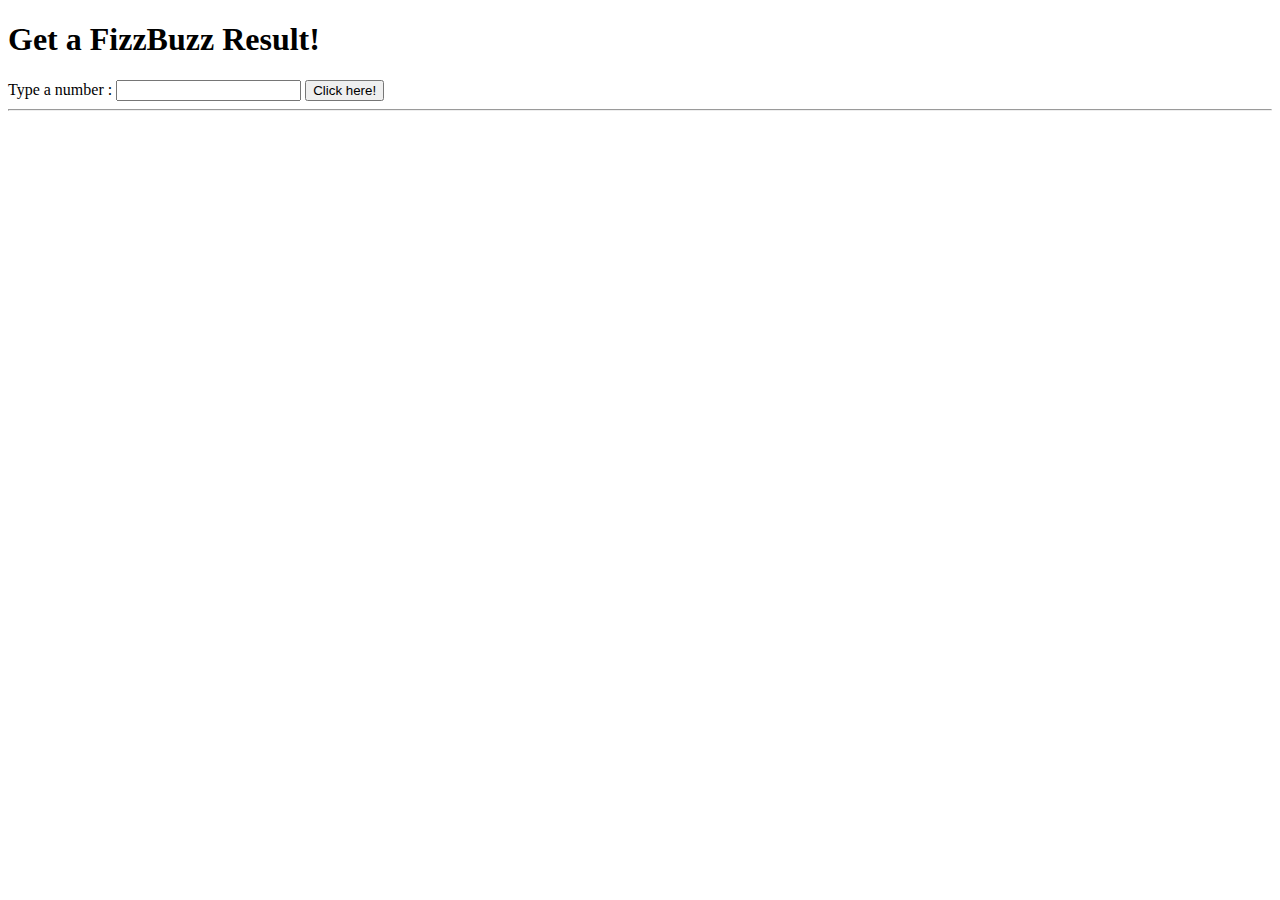
<file: fizzbuzz/index.html>
<!DOCTYPE html>
<html lang="en">
  <head>
    <meta charset="UTF-8" />
    <meta http-equiv="X-UA-Compatible" content="IE=edge" />
    <meta name="viewport" content="width=device-width, initial-scale=1.0" />
    <title>FizzBuzz</title>
  </head>
  <body>
    <h1>Get a FizzBuzz Result!</h1>
    Type a number :
    <input type="text" id="input" />
    <button id="submit">Click here!</button>
    <hr />
    <div id="output"></div>

    <script>
      "use strict";
      const inputForm = document.querySelector("#input");
      const submitButton = document.querySelector("#submit");
      const outputDiv = document.querySelector("#output");
      submitButton.addEventListener("click", () => {
        check();
      });

      function check() {
        let value = inputForm.value;

        if (value == 0) {
            console.error("invalid input");
            outputDiv.innerHTML += `<p style="color: red;">invalid input</p>`
        } else if(value % 3 == 0 && value % 5 == 0) {
            console.log("FizzBuzz!");
            outputDiv.innerHTML += `<p>FizzBuzz!</p>`
        } else if (value % 3 == 0) {
            console.log("Fizz");
            outputDiv.innerHTML += `<p>Fizz</p>`
        } else if (value % 5 == 0) {
            console.log("Buzz");
            outputDiv.innerHTML += `<p>Buzz</p>`
        } else if (value > 0 || value < 0) {
            console.log(value);
            outputDiv.innerHTML += `<p>${value}</p>`
        } else {
            console.error("invalid input");
            outputDiv.innerHTML += `<p style="color: red;">invalid input</p>`
        }
      }
    </script>
  </body>
</html>
</file>
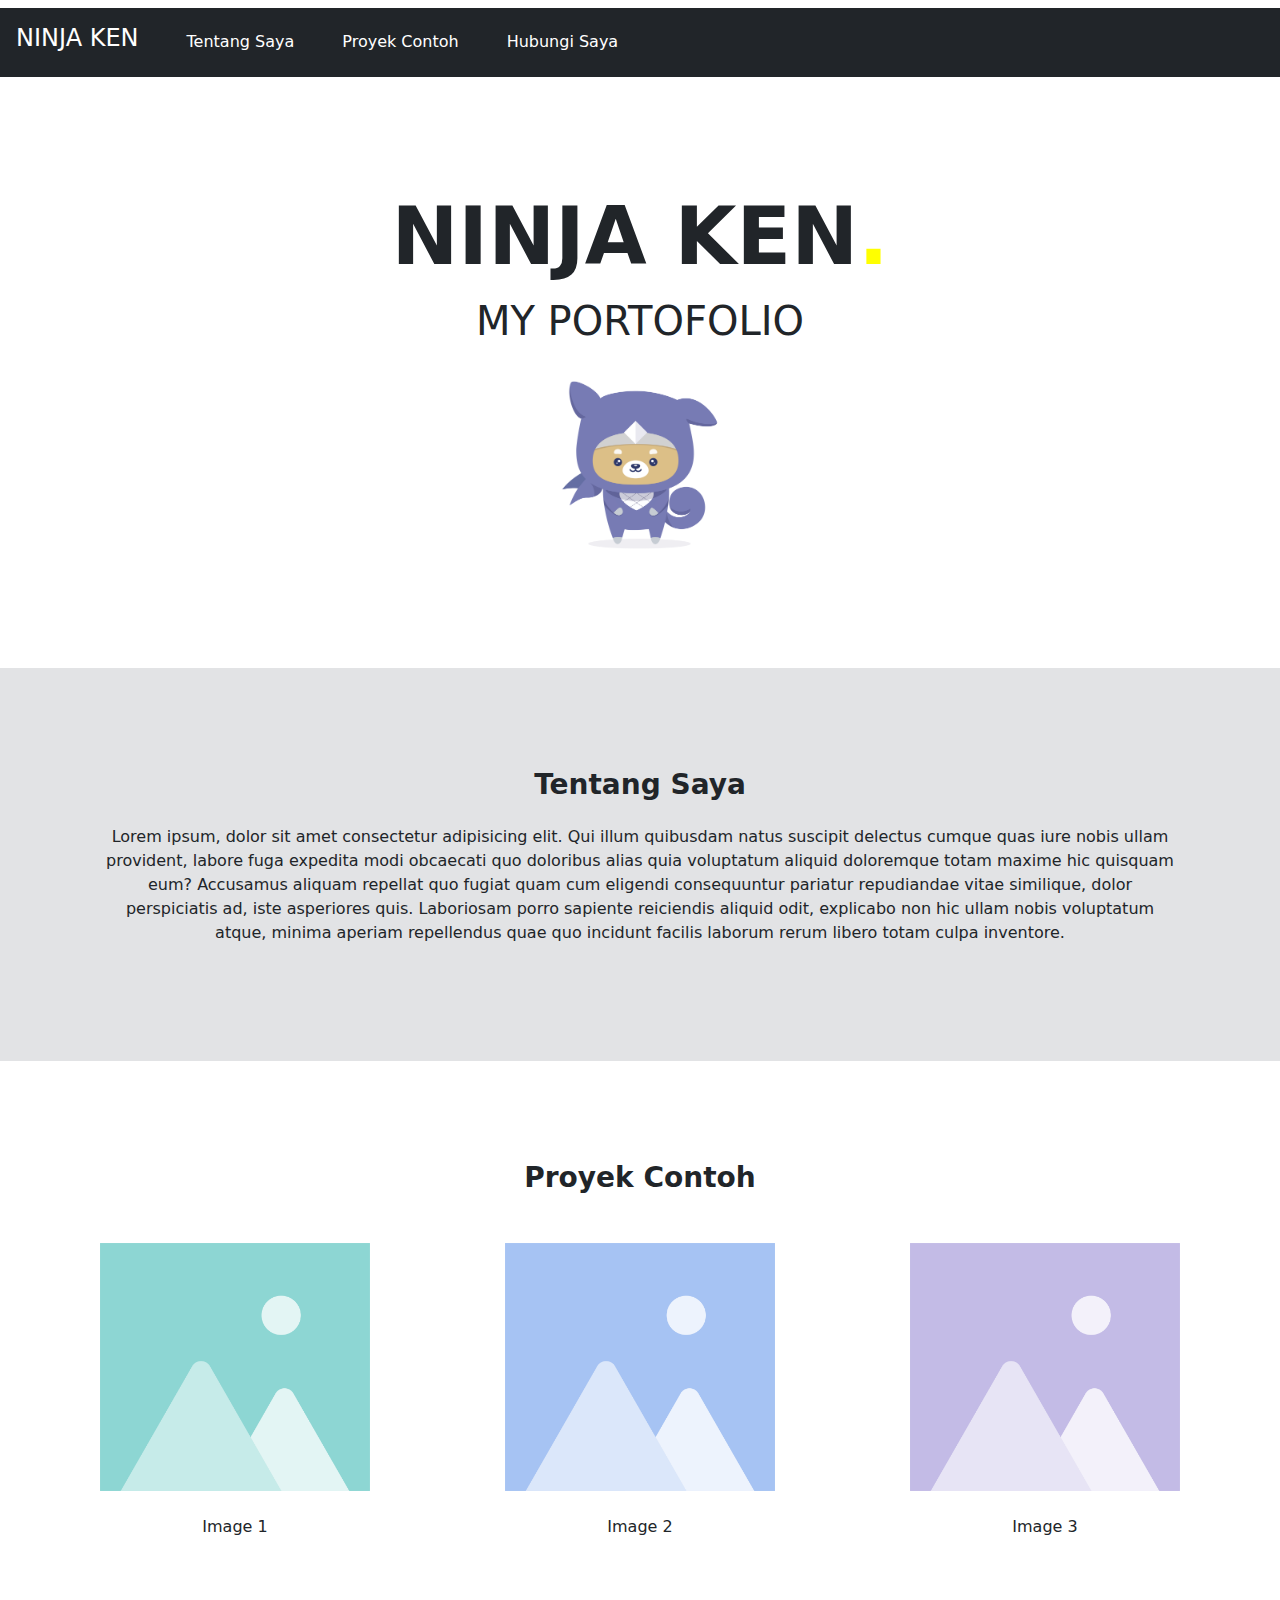
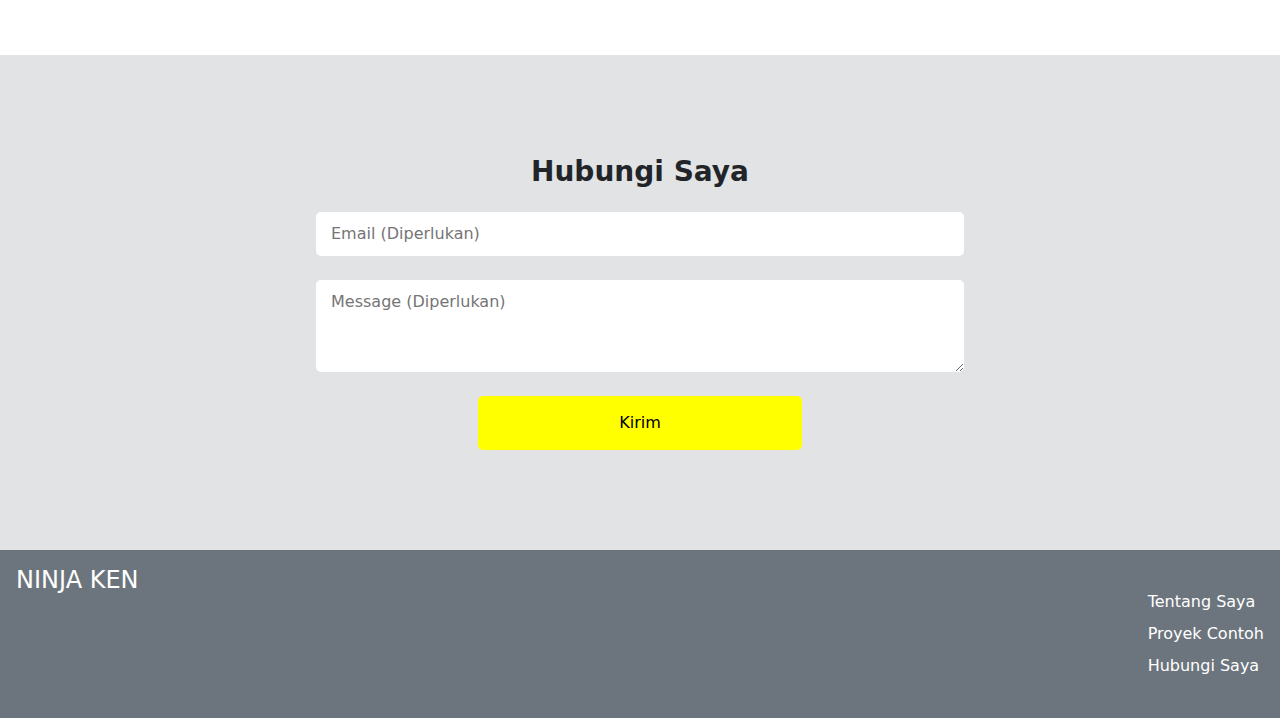
<file: latihan-html-css/index.html>
<!DOCTYPE html>
<html lang="en">
  <head>
    <meta charset="UTF-8" />
    <meta http-equiv="X-UA-Compatible" content="IE=edge" />
    <meta name="viewport" content="width=device-width, initial-scale=1.0" />
    <title>Ninja Ken</title>

    <link rel="stylesheet" href="https://cdn.jsdelivr.net/npm/bootstrap@5.3.0-alpha3/dist/css/bootstrap.min.css">
    <link rel="stylesheet" href="src/style.css">
  </head>
  <body>
    <header class="d-flex justify-content-center align-items-center mt-2 p-3 text-bg-dark">
        <h1 class="fs-4">NINJA KEN</h1>
        <a href="#tentang-saya" class="ms-5 text-white text-decoration-none">Tentang Saya</a>
        <a href="#proyek-contoh" class="ms-5 text-white text-decoration-none">Proyek Contoh</a>
        <a href="#hubungi-saya" class="ms-5 me-auto text-white text-decoration-none">Hubungi Saya</a>
    </header>
    <div class="main text-center">
        <p class="name m-0">NINJA KEN<span>.</span></p>
        <p class="display-6">MY PORTOFOLIO</p>
        <div class="ninja-ken"></div>
    </div>
    <div id="tentang-saya" class="bg-secondary-subtle text-center">
        <h2 class="mb-4 fs-3"><strong>Tentang Saya</strong></h2>
        <p>Lorem ipsum, dolor sit amet consectetur adipisicing elit.
            Qui illum quibusdam natus suscipit delectus cumque quas
            iure nobis ullam provident, labore fuga expedita modi
            obcaecati quo doloribus alias quia voluptatum aliquid
            doloremque totam maxime hic quisquam eum? Accusamus
            aliquam repellat quo fugiat quam cum eligendi consequuntur
            pariatur repudiandae vitae similique, dolor perspiciatis ad,
            iste asperiores quis. Laboriosam porro sapiente reiciendis
            aliquid odit, explicabo non hic ullam nobis voluptatum atque,
            minima aperiam repellendus quae quo incidunt facilis laborum
            rerum libero totam culpa inventore.</p>
        </div>
        <div id="proyek-contoh" class="text-center">
            <h2 class="mb-4 fs-3"><strong>Proyek Contoh</strong></h2>
            <div class="daftar-proyek d-flex justify-content-between align-items-center">
                <div>
                    <img src="src/1.png" class="d-block my-4">
                    <p>Image 1</p>
                </div>
                <div>
                    <img src="src/2.png" class="d-block my-4">
                    <p>Image 2</p>
                </div>
                <div>
                    <img src="src/3.png" class="d-block my-4">
                    <p>Image 3</p>
                </div>
            </div>
        </div>
        <div id="hubungi-saya" class="bg-secondary-subtle text-center">
            <h2 class="mb-4 fs-3"><strong>Hubungi Saya</strong></h2>
            <form class="d-flex flex-column justify-content-center align-items-center">
                <input type="email" class="d-inline-block mb-4" placeholder="Email (Diperlukan)">
                <textarea class="d-inline-block mb-4" rows="3" placeholder="Message (Diperlukan)"></textarea>
                <button class="d-inline-block">Kirim</button>
            </form>
        </div>
        <footer class="d-flex justify-content-center align-items-start p-3 text-bg-secondary">
            <h3 class="me-auto fs-4">NINJA KEN</h3>
            <div class="my-4">
                <a href="#tentang-saya" class="d-block mb-2 text-white text-decoration-none">Tentang Saya</a>
                <a href="#proyek-contoh" class="d-block mb-2 text-white text-decoration-none">Proyek Contoh</a>
                <a href="#hubungi-saya" class="d-block text-white text-decoration-none">Hubungi Saya</a>
            </div>
        </footer>
    </body>
</html>
</file>
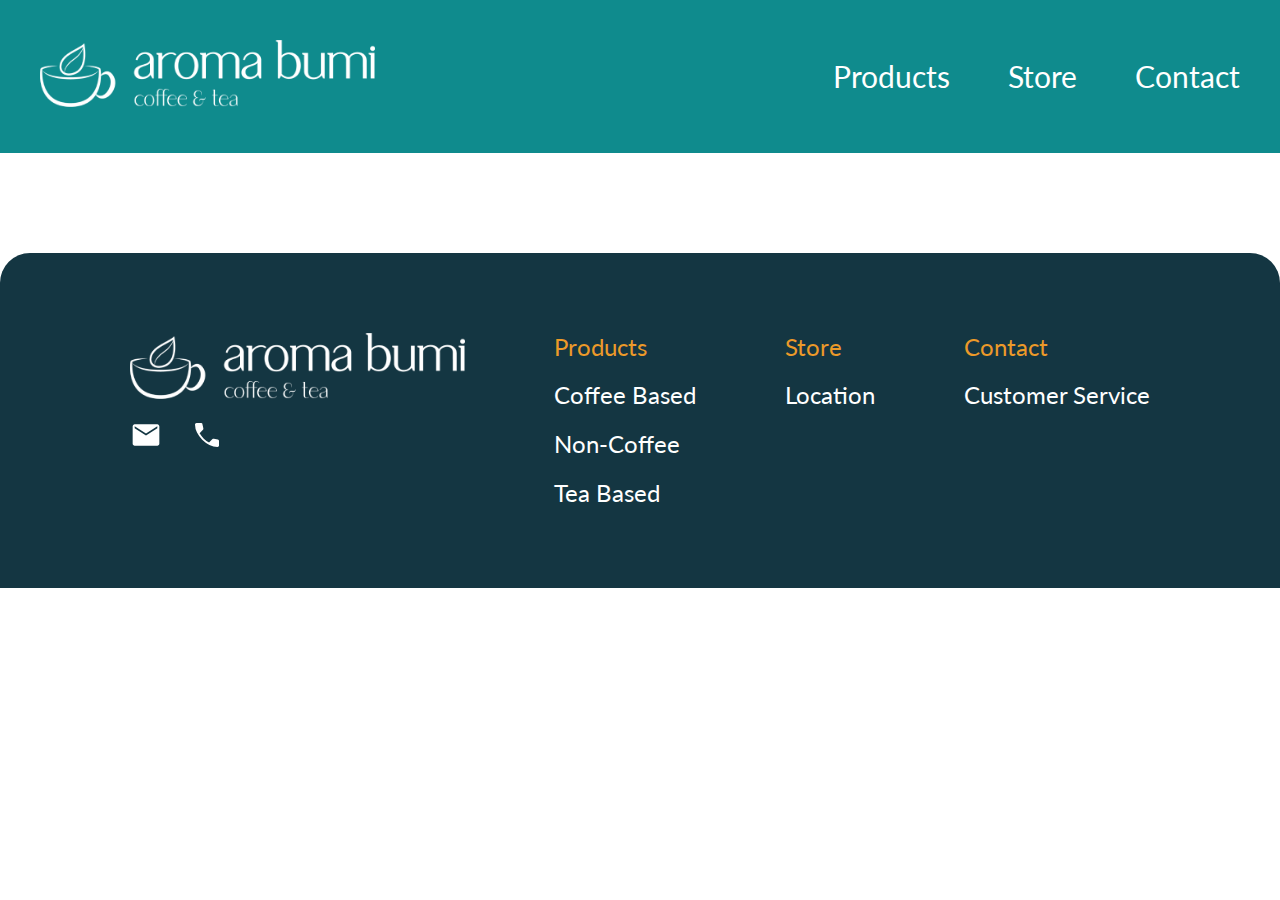
<file: aroma-bumi/contact.html>
<!DOCTYPE html>
<html lang="en">
<head>
    <meta charset="UTF-8">
    <meta http-equiv="X-UA-Compatible" content="IE=edge">
    <meta name="viewport" content="width=device-width, initial-scale=1.0">
    <title>Contact | Aroma Bumi</title>
    <link rel="preconnect" href="https://fonts.googleapis.com">
    <link rel="preconnect" href="https://fonts.gstatic.com" crossorigin>
    <link href="https://fonts.googleapis.com/css2?family=Lato:ital,wght@0,400;0,700;1,400;1,700&display=swap" rel="stylesheet">
    <link rel="stylesheet" href="res/css/style.css">
</head>
<body>
    <header class="sub">
        <a href="index.html">
            <img src="res/img/Logo White.png" alt="Main Logo">
        </a>
        <div>
            <a href="products.html">Products</a>
            <a href="store.html">Store</a>
            <a href="contact.html">Contact</a>
        </div>
    </header>



    <footer>
        <div>
            <img src="res/img/Logo White.png" class="logo">
            <div>
                <img src="res/img/MAIL ICON.svg" class="icon">
                <img src="res/img/PHONE ICON.svg" class="icon">
            </div>
        </div>
        <div>
            <span class="head">Products</span>
            <span>Coffee Based</span>
            <span>Non-Coffee</span>
            <span>Tea Based</span>
        </div>
        <div>
            <span class="head">Store</span>
            <span>Location</span>
        </div>
        <div>
            <span class="head">Contact</span>
            <span>Customer Service</span>
        </div>
    </footer>
</body>
</html>
</file>
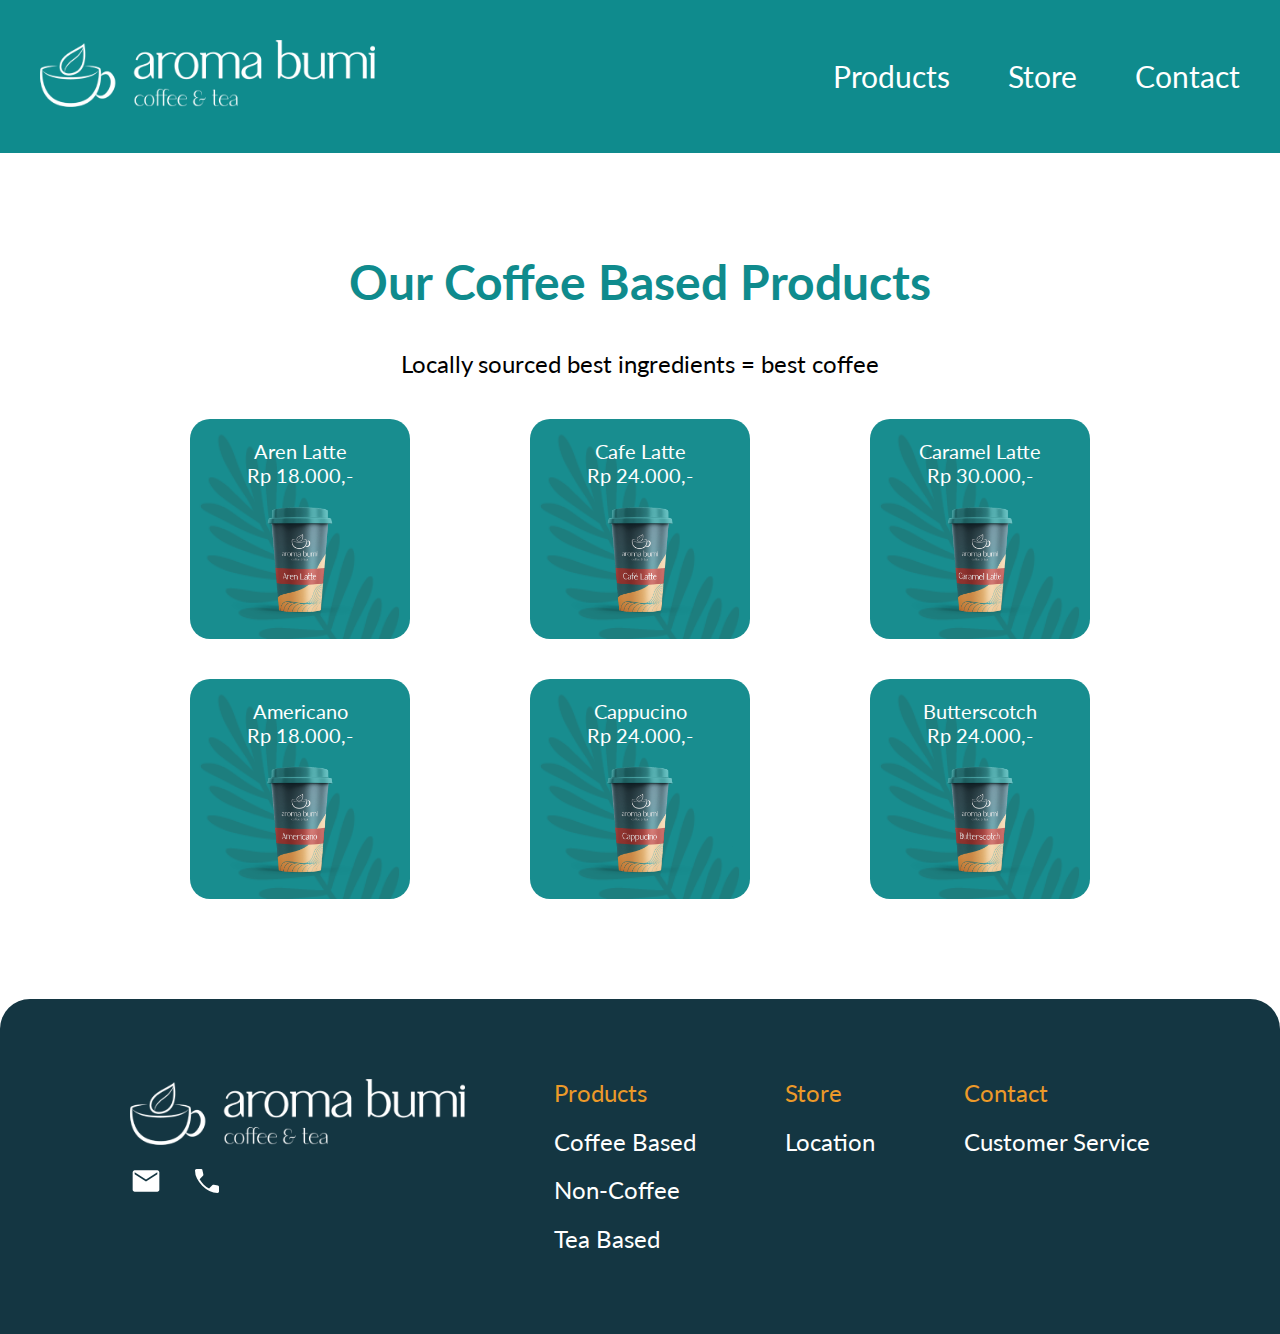
<file: aroma-bumi/products.html>
<!DOCTYPE html>
<html lang="en">
<head>
    <meta charset="UTF-8">
    <meta http-equiv="X-UA-Compatible" content="IE=edge">
    <meta name="viewport" content="width=device-width, initial-scale=1.0">
    <title>Products | Aroma Bumi</title>
    <link rel="preconnect" href="https://fonts.googleapis.com">
    <link rel="preconnect" href="https://fonts.gstatic.com" crossorigin>
    <link href="https://fonts.googleapis.com/css2?family=Lato:ital,wght@0,400;0,700;1,400;1,700&display=swap" rel="stylesheet">
    <link rel="stylesheet" href="res/css/style.css">
</head>
<body>
    <header class="sub">
        <a href="index.html">
            <img src="res/img/Logo White.png" alt="Main Logo">
        </a>
        <div>
            <a href="products.html">Products</a>
            <a href="store.html">Store</a>
            <a href="contact.html">Contact</a>
        </div>
    </header>
    <h2 class="sub center">Our Coffee Based Products</h2>
    <p class="sub">Locally sourced best ingredients = best coffee</p>
    <div class="products-list">
        <div>
            <p>Aren Latte<br>Rp 18.000,-</p>
            <img src="res/img/aren latte.png">
        </div>
        <div>
            <p>Cafe Latte<br>Rp 24.000,-</p>
            <img src="res/img/cafe latte.png">
        </div>
        <div>
            <p>Caramel Latte<br>Rp 30.000,-</p>
            <img src="res/img/caramel latte.png">
        </div>
        <div>
            <p>Americano<br>Rp 18.000,-</p>
            <img src="res/img/americano.png">
        </div>
        <div>
            <p>Cappucino<br>Rp 24.000,-</p>
            <img src="res/img/cappucino.png">
        </div>
        <div>
            <p>Butterscotch<br>Rp 24.000,-</p>
            <img src="res/img/butterscotch.png">
        </div>
    </div>

    <footer>
        <div>
            <img src="res/img/Logo White.png" class="logo">
            <div>
                <img src="res/img/MAIL ICON.svg" class="icon">
                <img src="res/img/PHONE ICON.svg" class="icon">
            </div>
        </div>
        <div>
            <span class="head">Products</span>
            <span>Coffee Based</span>
            <span>Non-Coffee</span>
            <span>Tea Based</span>
        </div>
        <div>
            <span class="head">Store</span>
            <span>Location</span>
        </div>
        <div>
            <span class="head">Contact</span>
            <span>Customer Service</span>
        </div>
    </footer>
</body>
</html>
</file>
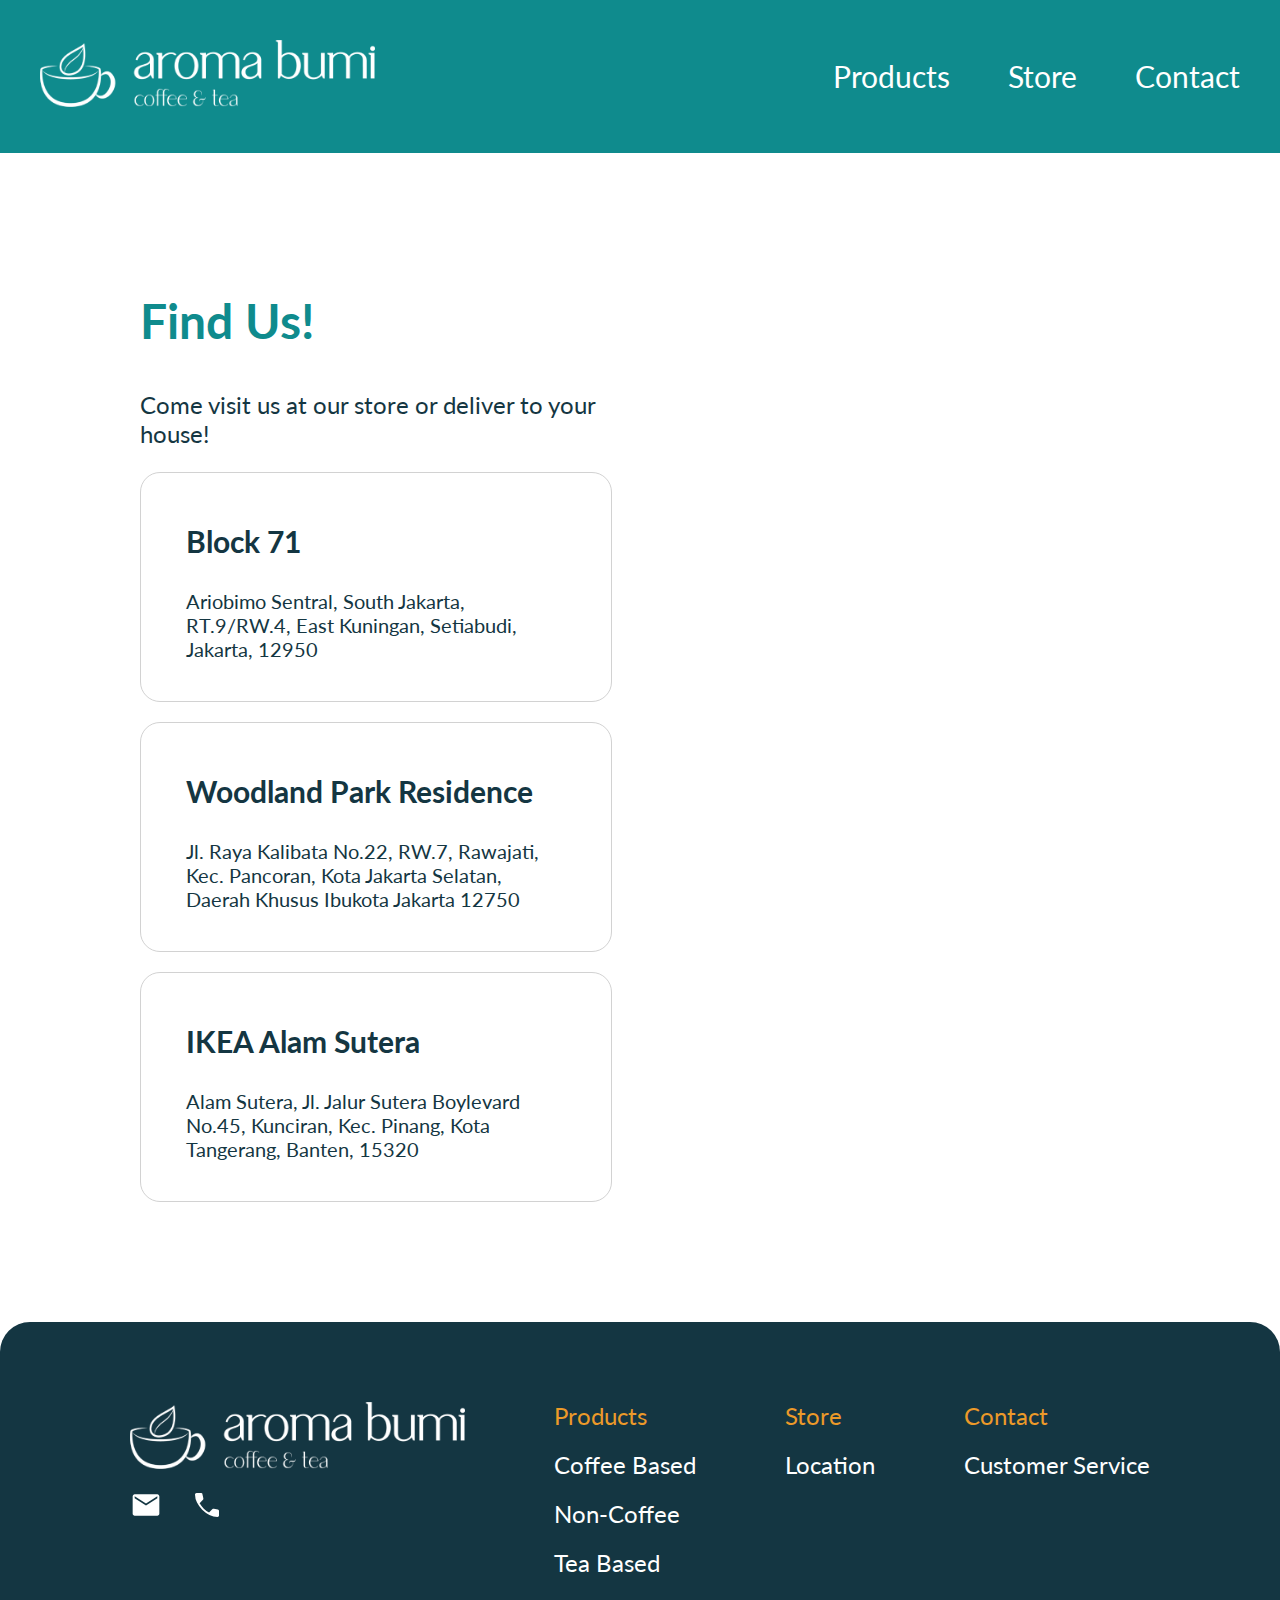
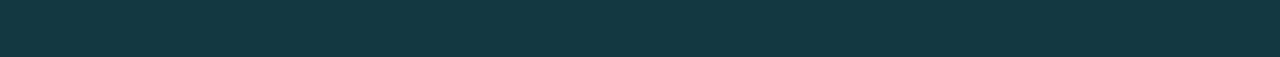
<file: aroma-bumi/store.html>
<!DOCTYPE html>
<html lang="en">
<head>
    <meta charset="UTF-8">
    <meta http-equiv="X-UA-Compatible" content="IE=edge">
    <meta name="viewport" content="width=device-width, initial-scale=1.0">
    <title>Store Locations | Aroma Bumi</title>
    <link rel="preconnect" href="https://fonts.googleapis.com">
    <link rel="preconnect" href="https://fonts.gstatic.com" crossorigin>
    <link href="https://fonts.googleapis.com/css2?family=Lato:ital,wght@0,400;0,700;1,400;1,700&display=swap" rel="stylesheet">
    <link rel="stylesheet" href="res/css/style.css">
</head>
<body>
    <header class="sub">
        <a href="./">
            <img src="res/img/Logo White.png" alt="Main Logo">
        </a>
        <div>
            <a href="products.html">Products</a>
            <a href="store.html">Store</a>
            <a href="contact.html">Contact</a>
        </div>
    </header>

    <div class="store-location">
        <div>
            <h2>Find Us!</h2>
            <p>Come visit us at our store or deliver to your house!</p>
            <div class="card">
                <h3>Block 71</h3>
                <p>Ariobimo Sentral, South Jakarta, RT.9/RW.4,
                    East Kuningan, Setiabudi, Jakarta, 12950</p>
            </div>
            <div class="card">
                <h3>Woodland Park Residence</h3>
                <p>Jl. Raya Kalibata No.22, RW.7, Rawajati, Kec. Pancoran,
                    Kota Jakarta Selatan, Daerah Khusus Ibukota Jakarta 12750
                </p>
            </div>
            <div class="card">
                <h3>IKEA Alam Sutera</h3>
                <p>Alam Sutera, Jl. Jalur Sutera Boylevard No.45, Kunciran,
                    Kec. Pinang, Kota Tangerang, Banten, 15320</p>
            </div>
        </div>
        <div>
            <iframe src="https://www.google.com/maps/embed?pb=!1m18!1m12!1m3!1d9232.240804536104!2d106.8260242072892!3d-6.174018040917182!2m3!1f0!2f0!3f0!3m2!1i1024!2i768!4f13.1!3m3!1m2!1s0x2e69f5d2e764b12d%3A0x3d2ad6e1e0e9bcc8!2sMonumen%20Nasional!5e0!3m2!1sid!2sid!4v1680773715977!5m2!1sid!2sid" loading="lazy" referrerpolicy="no-referrer-when-downgrade"></iframe>
        </div>
    </div>

    <footer>
        <div>
            <img src="res/img/Logo White.png" class="logo">
            <div>
                <img src="res/img/MAIL ICON.svg" class="icon">
                <img src="res/img/PHONE ICON.svg" class="icon">
            </div>
        </div>
        <div>
            <span class="head">Products</span>
            <span>Coffee Based</span>
            <span>Non-Coffee</span>
            <span>Tea Based</span>
        </div>
        <div>
            <span class="head">Store</span>
            <span>Location</span>
        </div>
        <div>
            <span class="head">Contact</span>
            <span>Customer Service</span>
        </div>
    </footer>
</body>
</html>
</file>
<file: latihan-html-css/src/style.css>
form input,
form textarea {
    width: 60%;
    padding: 10px 15px;
    border: none;
    border-radius: 5px;
}

form button {
    width: 30%;
    padding: 15px 10px;
    background: yellow;
    border: none;
    border-radius: 5px;
}

.main,
#tentang-saya,
#proyek-contoh,
#hubungi-saya {
    padding: 100px;
}

.ninja-ken {
    display: inline-block;
    width: 200px;
    height: 200px;
    background: url(./Ninja\ Ken.png) center center no-repeat;
    background-size: contain;
}

.name {
    font-size: 80px;
    font-weight: bold;
}

.name span {
    color: yellow;
}

.daftar-proyek div {
    width: 25%;
}

.daftar-proyek div img {
    width: 100%;
}

@media (max-width: 800px) {
    form input,
    form textarea {
        width: 90%;
    }

    form button {
        width: 50%;
    }
}

@media (max-width: 450px) {
    form input,
    form textarea {
        width: 100%;
    }

    form button {
        width: 75%;
    }

    header a {
        display: none;
    }

    .main,
    #tentang-saya,
    #proyek-contoh,
    #hubungi-saya {
        padding: 50px;
    }

    .daftar-proyek {
        flex-direction: column;
    }

    .daftar-proyek div {
        width: 100%;
    }
}
</file>
<file: aroma-bumi/res/css/style.css>
body {
    margin: 0;
    padding: 0;
    font-family: 'Lato', sans-serif;
    box-sizing: border-box;
}

h2.sub {
    margin: 0 0 40px;
    color: #0F8B8D;
    font-size: 48px;
    line-height: 57.6px;
}

h2.center {
    text-align: center;
}

p.sub {
    margin: 0 0 40px;
    font-size: 24px;
    line-height: 28.8px;
    text-align: center;
}

header {
    position: absolute;
    top: 0;
    left: 0;
    display: flex;
    justify-content: space-between;
    align-items: center;
    width: calc(100% - 80px);
    padding: 40px;
    font-size: 30px;
}

header.sub {
    position: initial;
    background: #0F8B8D;
    margin-bottom: 100px;
}

header img {
    width: 335px;
    height: auto;
}

header a {
    color: #fff;
    text-decoration: none;
}

header a:not(:last-child) {
    margin-right: 50px;
}

main {
    display: flex;
    justify-content: center;
    align-items: center;
    flex-direction: column;
    height: 700px;
    background: linear-gradient(0deg, rgba(15, 139, 141, .5), rgba(15, 139, 141, .5)), url(../img/Coffe\ Header.png) center center no-repeat;
    background-size: cover;
    color: #fff;
    text-align: center;
    border-radius: 0 0 30px 30px;
}

main h1 {
    width: 500px;
    margin: 0;
    font-size: 70px;
    line-height: 84px;
}

main h2 {
    width: 500px;
    margin: 0;
    font-size: 36px;
    font-weight: normal;
    line-height: 43.2px;
}

section {
    display: flex;
    justify-content: center;
    align-items: center;
    margin-top: 100px;
    padding: 0 120px;
}

section>div {
    width: calc(50% - 40px);
}

section>div.single {
    width: 100%;
    text-align: center;
}

section>div.single h2 {
    padding: 0;
    border: none;
}

section>div.single p {
    width: 100%;
}

section>div h2 {
    display: inline-block;
    margin-bottom: 20px;
    padding-bottom: 20px;
    border-bottom: solid 5px #EC9A29;
}

section h2 {
    color: #0F8B8D;
    font-size: 48px;
}

section h2 a {
    color: #EC9A29;
    text-decoration: none;
}

section p {
    width: 80%;
    margin: 0 0 45px;
    color: #143642;
    font-size: 24px;
    line-height: 28.8px;
}

section .photo-1 {
    width: 335px;
    height: 460px;
    background: url(../img/Who\ are\ we.jpg) center center no-repeat;
    background-size: cover;
    border-radius: 20px;
}

section .photo-2 {
    width: 335px;
    height: 335px;
    background: url(../img/Our\ products.jpg) center center no-repeat;
    background-size: cover;
    border-radius: 20px;
}

section .photo-3 {
    width: 453px;
    height: 453px;
    background: url(../img/Hang\ out\ with\ us.jpg) center center no-repeat;
    background-size: cover;
    border-radius: 20px;
}

a.button {
    display: inline-block;
    padding: 20px 50px;
    background: #A8201A;
    color: #fff;
    text-decoration: none;
    font-size: 24px;
    border-radius: 1000px;
}

section .gallery {
    display: flex;
    justify-content: space-between;
    align-items: center;
    gap: 50px;
    flex-flow: row wrap;
    margin-top: 30px;
}

section .gallery img {
    width: 30%;
}

.products-list {
    display: flex;
    justify-content: space-between;
    align-items: flex-start;
    flex-flow: row wrap;
    gap: 40px;
    max-width: 900px;
    margin: 0 auto;
}

.products-list>div {
    position: relative;
    width: 220px;
    height: 220px;
    background: url(../img/Coffee\ background.png) center center no-repeat;
    background-size: cover;
    text-align: center;
    color: #fff;
    font-size: 20px;
    line-height: 24px;
    border-radius: 20px;
}

.products-list>div img {
    width: auto;
    height: 140px;
    transition: .25s;
}

.products-list>div p {
    margin-bottom: 0;
    transition: .25s;
}

.products-list>div:hover img {
    float: left;
    display: block;
    top: 50px;
    left: 0;
}

.products-list>div:hover p {
    position: absolute;
    top: 50px;
    left: 0;
    margin-top: 150px;
}

.product-section {
    display: flex;
    justify-content: center;
    align-items: flex-start;
}

.product-section h2 {
    font-size: 48px;
    line-height: 58px;
    color: #0F8B8D;
}

.product-section p {
    font-size: 24px;
    line-height: 29px;
    color: #143642;
}

.product-section p.price {
    font-size: 60px;
    font-weight: bold;
    line-height: 72px;
    color: #0F8B8D;
}

.product-section>div {
    width: 50%;
}

.product-image img {
    width: auto;
    height: 500px;
}

.product-description {
    max-width: 1000px;
    margin: 0 auto;
}

.product-description h2 {
    display: inline-block;
    margin: 0 0 20px;
    padding: 0 0 20px;
    font-size: 48px;
    line-height: 58px;
    color: #0F8B8D;
    border-bottom: solid 5px #EC9A29;
}

.product-description p {
    margin: 0 0 45px;
    font-size: 24px;
    line-height: 29px;
    color: #143642;
}

.store-location {
    display: flex;
    justify-content: center;
    align-items: center;
    max-width: 1000px;
    margin: 0 auto;
}

.store-location>div {
    width: 50%;
}

.store-location h2 {
    font-size: 48px;
    line-height: 58px;
    color: #0F8B8D;
}

.store-location p {
    font-size: 24px;
    line-height: 29px;
    color: #143642;
}

.store-location iframe {
    width: 100%;
    height: 580px;
    border: none;
}

.store-location .card {
    width: calc(100% - 120px);
    margin-bottom: 20px;
    padding: 20px 45px;
    border-radius: 20px;
    border: solid 1px #D2D2D2;
}

.store-location .card h3 {
    font-size: 30px;
    line-height: 36px;
    color: #143642;
}

.store-location .card p {
    font-size: 20px;
    line-height: 24px;
    color: #143642;
}



footer {
    display: flex;
    justify-content: space-between;
    align-items: flex-start;
    margin-top: 100px;
    padding: 80px 130px;
    background: #143642;
    color: #fff;
    border-radius: 30px 30px 0 0;
}

footer>div {
    display: flex;
    justify-content: flex-start;
    align-items: flex-start;
    flex-direction: column;
    gap: 20px;
    color: #fff;
}

footer img.logo {
    width: 335px;
    height: auto;
}

footer img.icon {
    width: 32px;
    height: 32px;
    margin-right: 25px;
    filter: invert(100%);
}

footer span {
    font-size: 24px;
    line-height: 28.8px;
}

footer span.head {
    color: #EC9A29;
}
</file>
